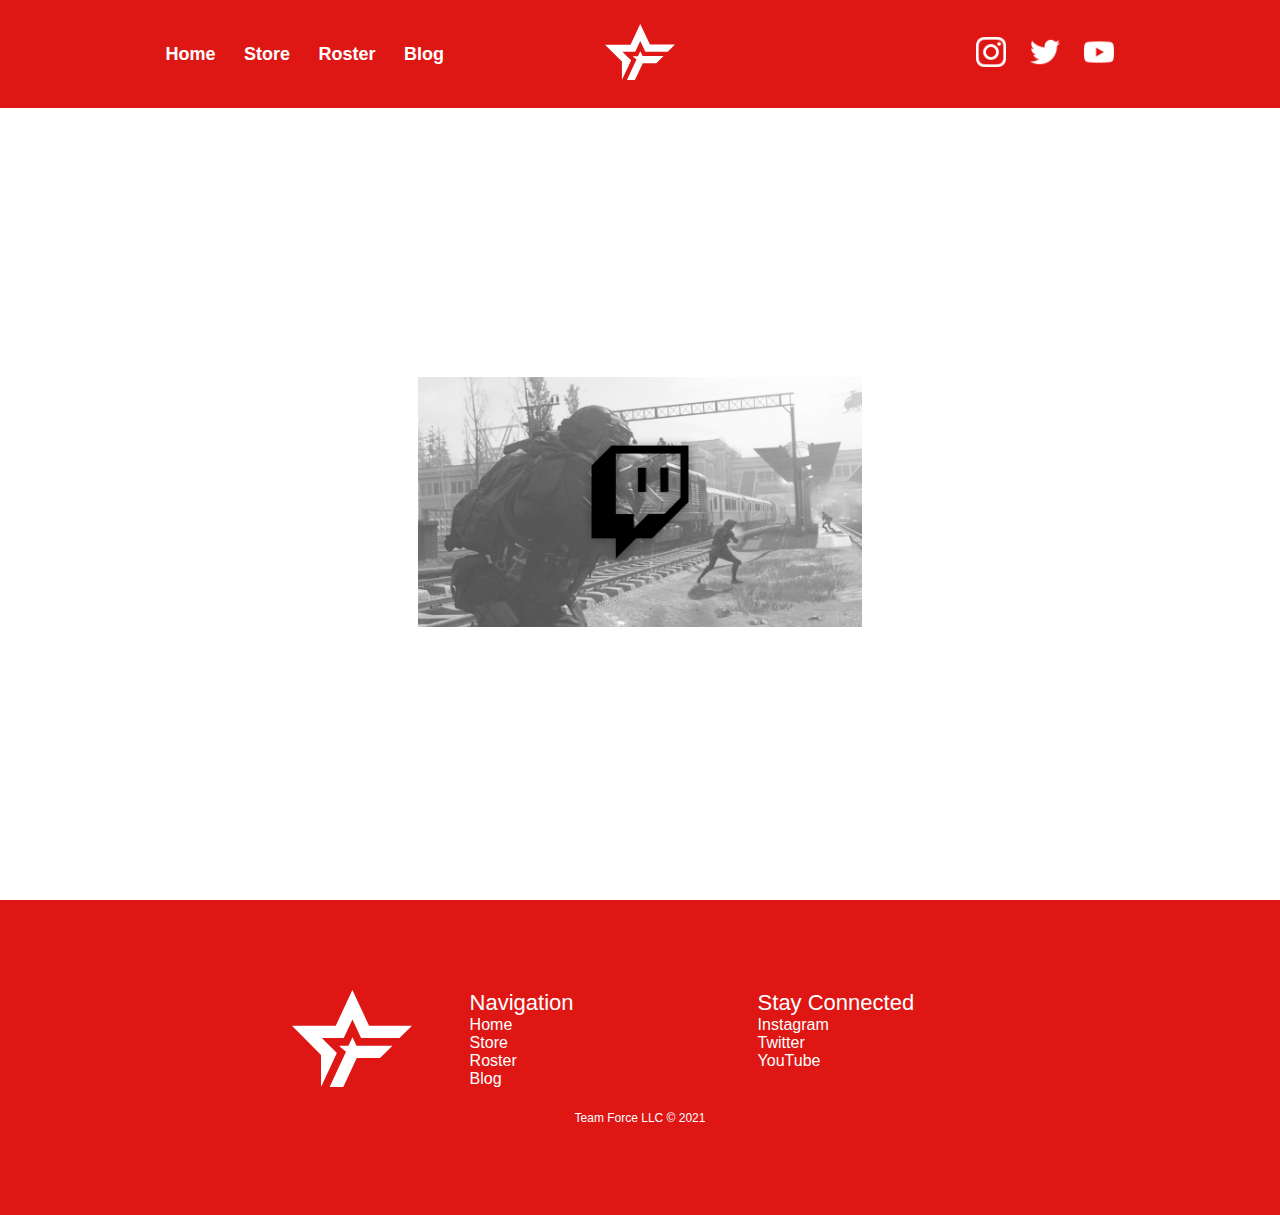
<file: roster.html>
<!DOCTYPE html>
<html lang="en">

<head>
    <meta charset="UTF-8">
    <meta http-equiv="X-UA-Compatible" content="IE=edge">
    <meta name="viewport" content="width=device-width, initial-scale=1.0">
    <title>Team Force - Roster</title>
    <link rel="icon" href="Assets/Logo.svg">
    <link rel="stylesheet" href="index.css">
</head>

<body>

    <header class="desktop-header flex row align padding justify">
        <div class="header-links-container">
            <a href="index.html" class="header-nav-link">Home</a>
            <a href="store.html" class="header-nav-link">Store</a>
            <a href="roster.html" class="header-nav-link">Roster</a>
            <a href="blog.html" class="header-nav-link">Blog</a>
        </div>
        <a href="index.html" class="header-logo-container"><img src="Assets/Logo.svg" class="header-logo"></a>
        <div class="flex row align header-social-media-container">
            <a href="https://www.instagram.com/teamforcegram"><img class="social-media-icon" src="Assets/Social Media Icons/Instagram.png"></a>
            <a href="https://twitter.com/ForcesGG"><img class="social-media-icon" src="Assets/Social Media Icons/Twitter.png"></a>
            <a href="https://www.youtube.com/channel/UC_7T2JZOdE_B6wzIHSVNTSw"><img class="social-media-icon" src="Assets/Social Media Icons/YouTube.png"></a>
        </div>
    </header>

    <div class="mobile-header">
        <div class="dropdown-menu">
            <img src="Assets/Logo.svg" alt="" class="mobile-header-logo">
            <button class="menu-btn">&#9776;</button>
            <div class="menu-content" id="myDropdown">
                <a href="index.html" class="header-logo-container"><img src="Assets/Logo.svg" class="header-logo"></a>
                <div class="mobile-header-items">
                    <a class="dropdown-item" href="index.html">Home</a>
                    <a class="dropdown-item" href="store.html">Store</a>
                    <a class="dropdown-item" href="roster.html">Roster</a>
                    <a class="dropdown-item" href="blog.html">Blog</a>
                </div>
                <div class="flex row align header-social-media-container">
                    <a href="https://www.instagram.com/teamforcegram"><img class="social-media-icon" src="Assets/Social Media Icons/Instagram.png"></a>
                    <a href="https://twitter.com/ForcesGG"><img class="social-media-icon" src="Assets/Social Media Icons/Twitter.png"></a>
                    <a href="https://www.youtube.com/channel/UC_7T2JZOdE_B6wzIHSVNTSw"><img class="social-media-icon" src="Assets/Social Media Icons/YouTube.png"></a>
                </div>
            </div>
        </div>
    </div>


    <!-- Header -->

    <section class="flex align justify padding">
        <div class="flex align justify padding">
            <a class="roster-link" href="roster/streamers.html">
                <img src="Assets/Roster Images/Streamer.png" alt="" class="roster-img">
            </a>
        </div>
    </section>

    <!-- Footer -->

    <footer class="flex column justify align">
        <div class="flex justify footer-container">
            <div class="footer-logo-container">
                <img class="footer-logo" src="Assets/Logo.svg">
            </div>
            <div class="flex column footer-link-container">
                <p class="footer-nav-head">Navigation</p>
                <a href="index.html" class="footer-link">Home</a>
                <a href="store.html" class="footer-link">Store</a>
                <a href="roster.html" class="footer-link">Roster</a>
                <a href="blog.html" class="footer-link">Blog</a>
            </div>
            <div class="flex column footer-link-container">
                <p class="footer-nav-head">Stay Connected</p>
                <a href="https://www.instagram.com/teamforcegram" class="footer-link">Instagram</a>
                <a href="https://twitter.com/ForcesGG" class="footer-link">Twitter</a>
                <a href="https://www.youtube.com/channel/UC_7T2JZOdE_B6wzIHSVNTSw" class="footer-link">YouTube</a>
            </div>
        </div>
        <p class="footer-cr">Team Force LLC © 2021</p>
    </footer>

    <!-- Header JS -->

    <script>
        let dropdownBtn = document.querySelector('.menu-btn,.nav-close');
        let menuContent = document.querySelector('.menu-content');
        dropdownBtn.addEventListener('click', () => {
            if (menuContent.style.display === "") {
                menuContent.style.display = "flex";
            } else {
                menuContent.style.display = "";
            }
        })
    </script>

    <script>
        $(".dropdown-item").on("click", function (e) {
            e.preventDefault();
            const href = $(this).attr("href");
            $("html, body").animate({ scrollTop: $(href).offset().top }, 800);
        });
    </script>

</body>

</html>
</file>
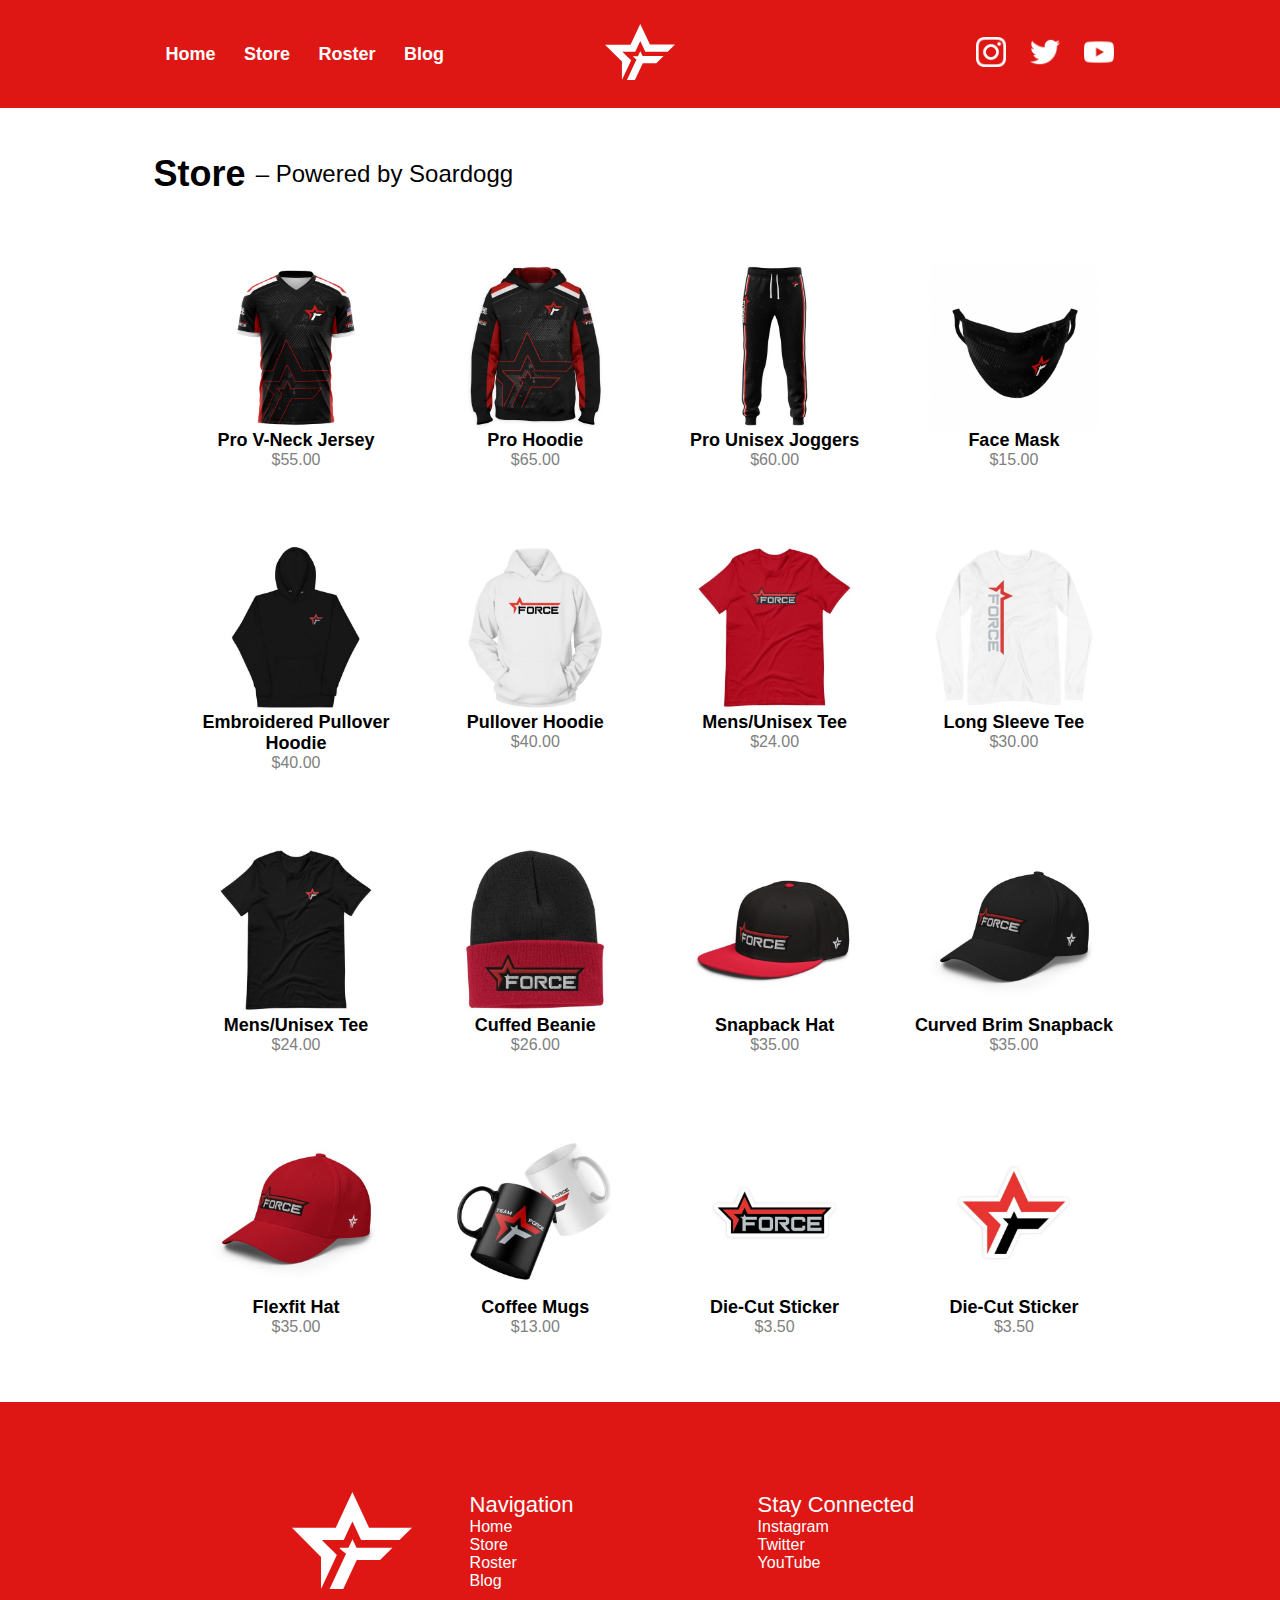
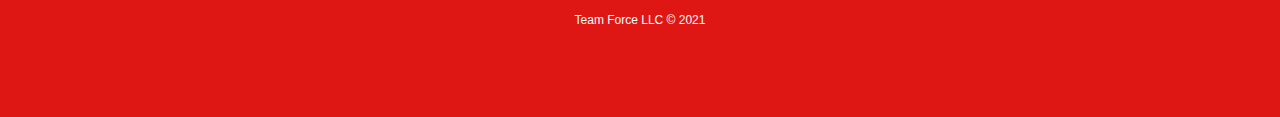
<file: store.html>
<!DOCTYPE html>
<html lang="en">

<head>
    <meta charset="UTF-8">
    <meta http-equiv="X-UA-Compatible" content="IE=edge">
    <meta name="viewport" content="width=device-width, initial-scale=1.0">
    <title>Team Force - Store</title>
    <link rel="icon" href="Assets/Logo.svg">
    <link rel="stylesheet" href="index.css">
</head>

<body>

    <header class="desktop-header flex row align padding justify">
        <div class="header-links-container">
            <a href="index.html" class="header-nav-link">Home</a>
            <a href="store.html" class="header-nav-link">Store</a>
            <a href="roster.html" class="header-nav-link">Roster</a>
            <a href="blog.html" class="header-nav-link">Blog</a>
        </div>
        <a href="index.html" class="header-logo-container"><img src="Assets/Logo.svg" class="header-logo"></a>
        <div class="flex row align header-social-media-container">
            <a href="https://www.instagram.com/teamforcegram"><img class="social-media-icon" src="Assets/Social Media Icons/Instagram.png"></a>
            <a href="https://twitter.com/ForcesGG"><img class="social-media-icon" src="Assets/Social Media Icons/Twitter.png"></a>
            <a href="https://www.youtube.com/channel/UC_7T2JZOdE_B6wzIHSVNTSw"><img class="social-media-icon" src="Assets/Social Media Icons/YouTube.png"></a>
        </div>
    </header>

    <div class="mobile-header">
        <div class="dropdown-menu">
            <img src="Assets/Logo.svg" alt="" class="mobile-header-logo">
            <button class="menu-btn">&#9776;</button>
            <div class="menu-content" id="myDropdown">
                <a href="index.html" class="header-logo-container"><img src="Assets/Logo.svg" class="header-logo"></a>
                <div class="mobile-header-items">
                    <a class="dropdown-item" href="index.html">Home</a>
                    <a class="dropdown-item" href="store.html">Store</a>
                    <a class="dropdown-item" href="roster.html">Roster</a>
                    <a class="dropdown-item" href="blog.html">Blog</a>
                </div>
                <div class="flex row align header-social-media-container">
                    <a href="https://www.instagram.com/teamforcegram"><img class="social-media-icon" src="Assets/Social Media Icons/Instagram.png"></a>
                    <a href="https://twitter.com/ForcesGG"><img class="social-media-icon" src="Assets/Social Media Icons/Twitter.png"></a>
                    <a href="https://www.youtube.com/channel/UC_7T2JZOdE_B6wzIHSVNTSw"><img class="social-media-icon" src="Assets/Social Media Icons/YouTube.png"></a>
                </div>
            </div>
        </div>
    </div>


    <!-- Header -->

    <section class="flex align justify column padding">
        <div class="flex row align store-heading">
            <h1>Store</h1>
            <a href="https://soardogg.com/marketplace/pro-shops/team-and-communities/forcesgg/"
                class="powered-by-store">
                <p>– Powered by Soardogg</p>
            </a>
        </div>
        <div class="store-items-container">
            <a class="store-item-card-link"
                href="https://soardogg.com/shop/pro-shops/team-and-communities/forcesgg/team-force-pro-v-neck-jersey/">
                <div class="store-item-card">
                    <img class="store-item-image" src="Assets/Merchandise/MensVNeckJersey-TeamForce-Front.jpg" alt="">
                    <p class="store-item-name">Pro V-Neck Jersey</p>
                    <p class="store-item-price">$55.00</p>
                </div>
            </a>
            <a class="store-item-card-link"
                href="https://soardogg.com/shop/pro-shops/team-and-communities/forcesgg/team-force-pro-hoodie/">
                <div class="store-item-card">
                    <img class="store-item-image" src="Assets/Merchandise/ProHoodie-TeamForce-Front-510x510.jpg" alt="">
                    <p class="store-item-name">Pro Hoodie</p>
                    <p class="store-item-price">$65.00</p>
                </div>
            </a>
            <a class="store-item-card-link"
                href="https://soardogg.com/shop/pro-shops/team-and-communities/forcesgg/team-force-pro-unisex-joggers/">
                <div class="store-item-card">
                    <img class="store-item-image" src="Assets/Merchandise/ProJoggers-TeamForce-Front-510x510.jpg"
                        alt="">
                    <p class="store-item-name">Pro Unisex Joggers</p>
                    <p class="store-item-price">$60.00</p>
                </div>
            </a>
            <a class="store-item-card-link"
                href="https://soardogg.com/shop/pro-shops/team-and-communities/forcesgg/team-force-face-mask/">
                <div class="store-item-card">
                    <img class="store-item-image" src="Assets/Merchandise/FACEMASK-TeamForce-Mockup-510x510.png" alt="">
                    <p class="store-item-name">Face Mask</p>
                    <p class="store-item-price">$15.00</p>
                </div>
            </a>
            <a class="store-item-card-link"
                href="https://soardogg.com/shop/pro-shops/team-and-communities/forcesgg/team-force-icon-embroidered-pullover-hoodie/">
                <div class="store-item-card">
                    <img class="store-item-image" src="Assets/Merchandise/EmbHood-TeamForceIcon-2-510x510.jpg" alt="">
                    <p class="store-item-name">Embroidered Pullover Hoodie</p>
                    <p class="store-item-price">$40.00</p>
                </div>
            </a>
            <a class="store-item-card-link"
                href="https://soardogg.com/shop/pro-shops/team-and-communities/forcesgg/team-force-pullover-hoodie/">
                <div class="store-item-card">
                    <img class="store-item-image" src="Assets/Merchandise/HOODIE-TeamForce-3-510x510.jpg" alt="">
                    <p class="store-item-name">Pullover Hoodie</p>
                    <p class="store-item-price">$40.00</p>
                </div>
            </a>
            <a class="store-item-card-link"
                href="https://soardogg.com/shop/pro-shops/team-and-communities/forcesgg/team-force-mens-unisex-tee//">
                <div class="store-item-card">
                    <img class="store-item-image" src="Assets/Merchandise/Tee-TeamForceFull-5-510x510.jpg" alt="">
                    <p class="store-item-name">Mens/Unisex Tee</p>
                    <p class="store-item-price">$24.00</p>
                </div>
            </a>
            <a class="store-item-card-link"
                href="https://soardogg.com/shop/pro-shops/team-and-communities/forcesgg/team-force-basics-long-sleeve-tee/">
                <div class="store-item-card">
                    <img class="store-item-image" src="Assets/Merchandise/LST-TeamForceVertical-1-510x510.jpg" alt="">
                    <p class="store-item-name">Long Sleeve Tee</p>
                    <p class="store-item-price">$30.00</p>
                </div>
            </a>
            <a class="store-item-card-link"
                href="https://soardogg.com/shop/pro-shops/team-and-communities/forcesgg/team-force-icon-basics-mens-unisex-tee/">
                <div class="store-item-card">
                    <img class="store-item-image" src="Assets/Merchandise/Tee-TeamForceIcon-5-510x510.jpg" alt="">
                    <p class="store-item-name">Mens/Unisex Tee</p>
                    <p class="store-item-price">$24.00</p>
                </div>
            </a>
            <a class="store-item-card-link"
                href="https://soardogg.com/shop/pro-shops/team-and-communities/forcesgg/team-force-cuffed-beanie/">
                <div class="store-item-card">
                    <img class="store-item-image" src="Assets/Merchandise/BEANIE-TeamForce-6-510x510.jpg" alt="">
                    <p class="store-item-name">Cuffed Beanie</p>
                    <p class="store-item-price">$26.00</p>
                </div>
            </a>
            <a class="store-item-card-link"
                href="https://soardogg.com/shop/pro-shops/team-and-communities/forcesgg/team-force-snapback-hat/">
                <div class="store-item-card">
                    <img class="store-item-image" src="Assets/Merchandise/SNAP-TeamForceFullIcon-7-510x510.jpg" alt="">
                    <p class="store-item-name">Snapback Hat</p>
                    <p class="store-item-price">$35.00</p>
                </div>
            </a>
            <a class="store-item-card-link"
                href="https://soardogg.com/shop/pro-shops/team-and-communities/forcesgg/team-force-curved-brim-snapback/">
                <div class="store-item-card">
                    <img class="store-item-image" src="Assets/Merchandise/FLEX-TeamForceFullIcon-12-510x510.jpg" alt="">
                    <p class="store-item-name">Curved Brim Snapback</p>
                    <p class="store-item-price">$35.00</p>
                </div>
            </a>
            <a class="store-item-card-link"
                href="https://soardogg.com/shop/pro-shops/team-and-communities/forcesgg/team-force-flexfit-hat/">
                <div class="store-item-card">
                    <img class="store-item-image" src="Assets/Merchandise/FLEX-TeamForceFullIcon-15-510x510.jpg" alt="">
                    <p class="store-item-name">Flexfit Hat</p>
                    <p class="store-item-price">$35.00</p>
                </div>
            </a>
            <a class="store-item-card-link"
                href="https://soardogg.com/shop/pro-shops/team-and-communities/forcesgg/team-force-coffee-mugs/">
                <div class="store-item-card">
                    <img class="store-item-image" src="Assets/Merchandise/MUGS-Team-Force-510x510.jpg" alt="">
                    <p class="store-item-name">Coffee Mugs</p>
                    <p class="store-item-price">$13.00</p>
                </div>
            </a>
            <a class="store-item-card-link"
                href="https://soardogg.com/shop/pro-shops/team-and-communities/forcesgg/team-force-die-cut-sticker/">
                <div class="store-item-card">
                    <img class="store-item-image" src="Assets/Merchandise/Stickers-TeamForce-510x510.jpg" alt="">
                    <p class="store-item-name">Die-Cut Sticker</p>
                    <p class="store-item-price">$3.50</p>
                </div>
            </a>
            <a class="store-item-card-link"
                href="https://soardogg.com/shop/pro-shops/team-and-communities/forcesgg/team-force-icon-die-cut-sticker/">
                <div class="store-item-card">
                    <img class="store-item-image" src="Assets/Merchandise/Stickers-TeamForceIcon-510x510.jpg" alt="">
                    <p class="store-item-name">Die-Cut Sticker</p>
                    <p class="store-item-price">$3.50</p>
                </div>
            </a>
        </div>
    </section>

    <!-- Footer -->

    <footer class="flex column justify align">
        <div class="flex justify footer-container">
            <div class="footer-logo-container">
                <img class="footer-logo" src="Assets/Logo.svg">
            </div>
            <div class="flex column footer-link-container">
                <p class="footer-nav-head">Navigation</p>
                <a href="index.html" class="footer-link">Home</a>
                <a href="store.html" class="footer-link">Store</a>
                <a href="roster.html" class="footer-link">Roster</a>
                <a href="blog.html" class="footer-link">Blog</a>
            </div>
            <div class="flex column footer-link-container">
                <p class="footer-nav-head">Stay Connected</p>
                <a href="https://www.instagram.com/teamforcegram" class="footer-link">Instagram</a>
                <a href="https://twitter.com/ForcesGG" class="footer-link">Twitter</a>
                <a href="https://www.youtube.com/channel/UC_7T2JZOdE_B6wzIHSVNTSw" class="footer-link">YouTube</a>
            </div>
        </div>
        <p class="footer-cr">Team Force LLC © 2021</p>
    </footer>

    <!-- Header JS -->

    <script>
        let dropdownBtn = document.querySelector('.menu-btn,.nav-close');
        let menuContent = document.querySelector('.menu-content');
        dropdownBtn.addEventListener('click', () => {
            if (menuContent.style.display === "") {
                menuContent.style.display = "flex";
            } else {
                menuContent.style.display = "";
            }
        })
    </script>

    <script>
        $(".dropdown-item").on("click", function (e) {
            e.preventDefault();
            const href = $(this).attr("href");
            $("html, body").animate({ scrollTop: $(href).offset().top }, 800);
        });
    </script>

</body>

</html>
</file>
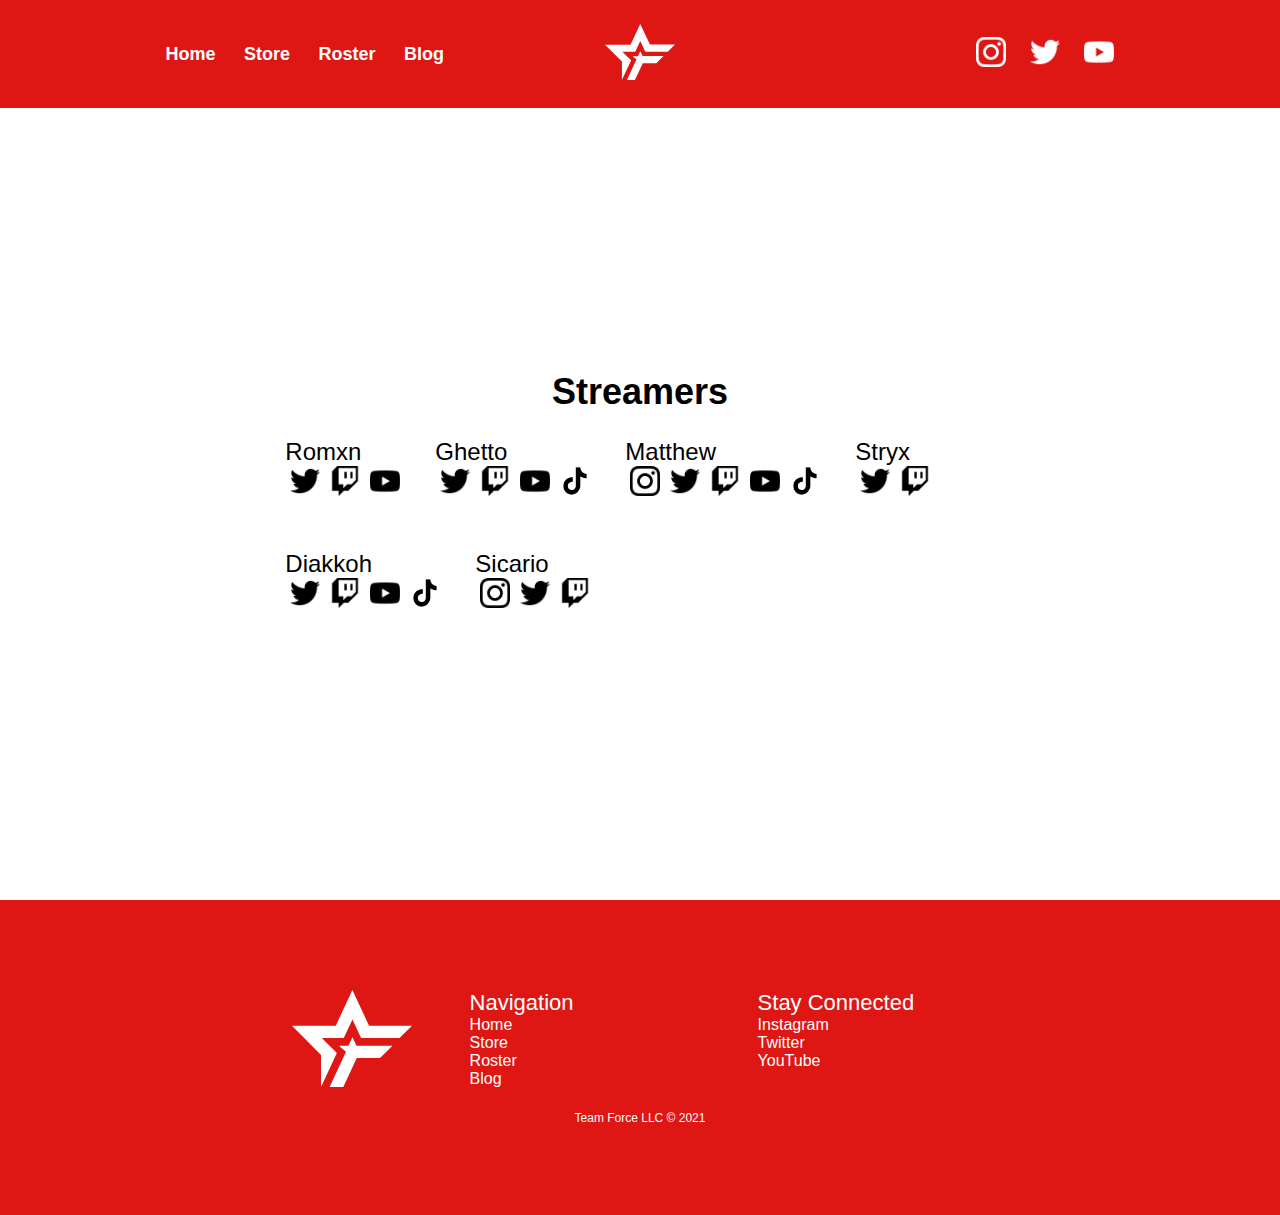
<file: roster/streamers.html>
<!DOCTYPE html>
<html lang="en">

<head>
    <meta charset="UTF-8">
    <meta http-equiv="X-UA-Compatible" content="IE=edge">
    <meta name="viewport" content="width=device-width, initial-scale=1.0">
    <title>Team Force - Streamers</title>
    <link rel="icon" href="../Assets/Logo.svg">
    <link rel="stylesheet" href="../index.css">
</head>

<body>

    <header class="desktop-header flex row align padding justify">
        <div class="header-links-container">
            <a href="../index.html" class="header-nav-link">Home</a>
            <a href="../store.html" class="header-nav-link">Store</a>
            <a href="../roster.html" class="header-nav-link">Roster</a>
            <a href="../blog.html" class="header-nav-link">Blog</a>
        </div>
        <a href="index.html" class="header-logo-container"><img src="../Assets/Logo.svg" class="header-logo"></a>
        <div class="flex row align header-social-media-container">
            <a href="https://www.instagram.com/teamforcegram"><img class="social-media-icon" src="../Assets/Social Media Icons/Instagram.png"></a>
            <a href="https://twitter.com/ForcesGG"><img class="social-media-icon" src="../Assets/Social Media Icons/Twitter.png"></a>
            <a href="https://www.youtube.com/channel/UC_7T2JZOdE_B6wzIHSVNTSw"><img class="social-media-icon" src="../Assets/Social Media Icons/YouTube.png"></a>
        </div>
    </header>

    <div class="mobile-header">
        <div class="dropdown-menu">
            <img src="../Assets/Logo.svg" alt="" class="mobile-header-logo">
            <button class="menu-btn">&#9776;</button>
            <div class="menu-content" id="myDropdown">
                <a href="index.html" class="header-logo-container"><img src="../Assets/Logo.svg" class="header-logo"></a>
                <div class="mobile-header-items">
                    <a class="dropdown-item" href="index.html">Home</a>
                    <a class="dropdown-item" href="store.html">Store</a>
                    <a class="dropdown-item" href="roster.html">Roster</a>
                    <a class="dropdown-item" href="blog.html">Blog</a>
                </div>
                <div class="flex row align header-social-media-container">
                    <a href=""><img class="social-media-icon" src="../Assets/Social Media Icons/Instagram.png"></a>
                    <a href=""><img class="social-media-icon" src="../Assets/Social Media Icons/Twitter.png"></a>
                    <a href=""><img class="social-media-icon" src="../Assets/Social Media Icons/YouTube.png"></a>
                </div>
            </div>
        </div>
    </div>


    <!-- Header -->

    <section class="flex align justify padding column">
        <h1>Streamers</h1>
        <div class="padding align justify flex roster-wrap">
            <div class="flex justify column roster-member">
                <p>Romxn</p>
                <div class="flex align justify">
                    <a href="https://twitter.com/RomxnSIMP"><img class="roster-social" src="../Assets/Social Media Icons/Twitter.png" alt=""></a>
                    <a href="https://twitter.com/RomxnSIMP"><img class="roster-social" src="../Assets/Social Media Icons/Twitch.png" alt=""></a>
                    <a href="https://www.youtube.com/channel/UCsAqrYeKQzJNRl0nx9KfJwQ"><img class="roster-social" src="../Assets/Social Media Icons/YouTube.png" alt=""></a>
                </div>
            </div>
            <div class="flex justify column roster-member">
                <p>Ghetto</p>
                <div class="flex align justify">
                    <a href="https://twitter.com/Ghetto6Tnine"><img class="roster-social" src="../Assets/Social Media Icons/Twitter.png" alt=""></a>
                    <a href="https://www.twitch.tv/ghetto6tnine"><img class="roster-social" src="../Assets/Social Media Icons/Twitch.png" alt=""></a>
                    <a href="https://www.youtube.com/channel/UCtty6aLkr-Ctb4twsqNK3pQ"><img class="roster-social" src="../Assets/Social Media Icons/YouTube.png" alt=""></a>
                    <a href="https://www.tiktok.com/@ghetto6t9?"><img class="roster-social" src="../Assets/Social Media Icons/Tiktok.png" alt=""></a>
                </div>
            </div>
            <div class="flex justify column roster-member">
                <p>Matthew</p>
                <div class="flex align justify">
                    <a href="https://www.instagram.com/matthew_z512/"><img class="roster-social" src="../Assets/Social Media Icons/Instagram.png" alt=""></a>
                    <a href="https://twitter.com/Matthew__Z"><img class="roster-social" src="../Assets/Social Media Icons/Twitter.png" alt=""></a>
                    <a href="https://www.twitch.tv/Matthew_Z"><img class="roster-social" src="../Assets/Social Media Icons/Twitch.png" alt=""></a>
                    <a href="https://www.youtube.com/channel/UCOYgkVIDzx_W8cMGz2YlNpA"><img class="roster-social" src="../Assets/Social Media Icons/YouTube.png" alt=""></a>
                    <a href="https://www.tiktok.com/@matthew_z512?lang=en"><img class="roster-social" src="../Assets/Social Media Icons/Tiktok.png" alt=""></a>
                </div>
            </div>
            <div class="flex justify column roster-member">
                <p>Stryx</p>
                <div class="flex align justify">
                    <a href="https://twitter.com/IamStryx"><img class="roster-social" src="../Assets/Social Media Icons/Twitter.png" alt=""></a>
                    <a href="https://www.twitch.tv/IamStryx"><img class="roster-social" src="../Assets/Social Media Icons/Twitch.png" alt=""></a>
                </div>
            </div>
            <div class="flex justify column roster-member">
                <p>Diakkoh</p>
                <div class="flex align justify">
                    <a href="https://twitter.com/daikkoh"><img class="roster-social" src="../Assets/Social Media Icons/Twitter.png" alt=""></a>
                    <a href="https://www.twitch.tv/daikkoh"><img class="roster-social" src="../Assets/Social Media Icons/Twitch.png" alt=""></a>
                    <a href="https://www.youtube.com/channel/UCsndCDZdwmYRZsa004TqpqQ"><img class="roster-social" src="../Assets/Social Media Icons/YouTube.png" alt=""></a>
                    <a href="https://www.tiktok.com/@daikkoh?lang=en"><img class="roster-social" src="../Assets/Social Media Icons/Tiktok.png" alt=""></a>
                </div>
            </div>
            <div class="flex justify column roster-member">
                <p>Sicario</p>
                <div class="flex align justify">
                    <a href="https://www.instagram.com/isic4rioi/"><img class="roster-social" src="../Assets/Social Media Icons/Instagram.png" alt=""></a>
                    <a href="https://twitter.com/vGamingShadoWv"><img class="roster-social" src="../Assets/Social Media Icons/Twitter.png" alt=""></a>
                    <a href="https://www.twitch.tv/isicarioi"><img class="roster-social" src="../Assets/Social Media Icons/Twitch.png" alt=""></a>
                </div>
            </div>
        </div>
    </section>

    <!-- Footer -->

    <footer class="flex column justify align">
        <div class="flex justify footer-container">
            <div class="footer-logo-container">
                <img class="footer-logo" src="../Assets/Logo.svg">
            </div>
            <div class="flex column footer-link-container">
                <p class="footer-nav-head">Navigation</p>
                <a href="../index.html" class="footer-link">Home</a>
                <a href="../store.html" class="footer-link">Store</a>
                <a href="../roster.html" class="footer-link">Roster</a>
                <a href="../blog.html" class="footer-link">Blog</a>
            </div>
            <div class="flex column footer-link-container">
                <p class="footer-nav-head">Stay Connected</p>
                <a href="https://www.instagram.com/teamforcegram" class="footer-link">Instagram</a>
                <a href="https://twitter.com/ForcesGG" class="footer-link">Twitter</a>
                <a href="https://www.youtube.com/channel/UC_7T2JZOdE_B6wzIHSVNTSw" class="footer-link">YouTube</a>
            </div>
        </div>
        <p class="footer-cr">Team Force LLC © 2021</p>
    </footer>

    <!-- Header JS -->

    <script>
        let dropdownBtn = document.querySelector('.menu-btn,.nav-close');
        let menuContent = document.querySelector('.menu-content');
        dropdownBtn.addEventListener('click', () => {
            if (menuContent.style.display === "") {
                menuContent.style.display = "flex";
            } else {
                menuContent.style.display = "";
            }
        })
    </script>

    <script>
        $(".dropdown-item").on("click", function (e) {
            e.preventDefault();
            const href = $(this).attr("href");
            $("html, body").animate({ scrollTop: $(href).offset().top }, 800);
        });
    </script>

</body>

</html>
</file>
<file: index.css>
/* General */

* {
    box-sizing: border-box;
    margin: 0;
}

html, body {
    margin: 0;
    padding: 0;
    font-family: Helvetica Neue, Arial, sans-serif;
}

header {
    background-color: #DE1715;
    height: 12vh;
}

section {
    min-height: 88vh;
}

.flex {
    display: flex;
}

.row {
    flex-direction: row;
}

.column {
    flex-direction: column;
}

.align {
    align-items: center;
}

.justify {
    justify-content: center;
}

.padding {
    padding: 0 12%;
}

a {
    text-decoration: none;
}

h1 {
    font-size: 36px;
}

h2 {
    font-size: 32px;
}

h3 {
    font-size: 24px;
}

p {
    font-size: 24px;
}

.dual {
    width: 50%;
    margin: 0 15px;
}

.button {
    padding: 12px 16px;
    background-color: #DE1715;
    color: #fff;
}

/* General End */

/* Loader */

.loader-wrapper {
    width: 100%;
    height: 100%;
    position: fixed;
    top: 0;
    left: 0;
    background-color: #db1413;
    display:flex;
    justify-content: center;
    align-items: center;
    z-index: 100;
  }
  .loader {
    display: inline-block;
    width: 100%;
    position: relative;
  }

  .loader-image {
      width: 20%;
  }

/* Loader End */

/* Header */

.header-nav-link {
    color: #fff;
    font-size: 18px;
    font-weight: bold;
    margin: 0 12px;
}

.header-logo {
    width: 70px;
    filter: invert()
}

.social-media-icon {
    width: 30px;
    margin: 0 12px;
}

.header-links-container {
    width: 50%;
    justify-content: flex-start;
}

.header-social-media-container {
    width: 50%;
    justify-content: flex-end;
}

/* Header End */

/* Mobile Header */

.mobile-header {
    display: none;
}

.menu-btn {
    appearance: none;
    --webkit-appearance: none;
    border: none;
    background-color: rgba(0, 0, 0, 0);
    color: white;
    font-size: x-large;
    cursor: pointer;
    z-index: 5;
}   

.dropdown-menu {
    display: flex;
    align-items: center;
    justify-content: space-between;
    background-color: #db1413;
    padding: 30px 50px;
}

.menu-content {
   display: none;
   position: fixed;
   background-color: #db1413;
   min-width: 160px;
   z-index: 1;
   flex-direction: column;
   box-shadow: rgba(0, 0, 0, 0.1) 0 0 5px;
   width: 100vw;
   left: 0;
   height: 100vh;
   top: 0;
   align-items: center;
   justify-content: center;
   font-weight: bold;
}

.mobile-header-items {
    margin: 15% 0;
    display: flex;
    flex-direction: column;
}

.nav-close {
    position: absolute;
    top: 1%;
    right: 13%;
    appearance: none;
    --webkit-appearance: none;
    border: none;
    background-color: rgba(0, 0, 0, 0);
    color: white;
    font-size: x-large;
    cursor: pointer;
}

.dropdown-item {
    color: white;
    text-align: center;
    padding: 8px 36px;
    font-size: 24px;
}

.dropdown-item:hover {
    background-color: #ffffff3b;
}

/* Mobile Header End */

/* Footer */

footer {
    height: 35vh;
    background-color: #DE1715;
    padding: 5%;
}

.footer-container {
    width: 100%;
    flex-direction: row;
}

.footer-logo {
    width: 120px;
    filter: invert();
}

.footer-nav-head {
    color: #fff;
    font-size: 22px;
}

.footer-link-container {
    width: 15%;
    margin: 0 5%;
}

.footer-link {
    color: #fff;
}

.footer-link:hover {
    text-decoration: underline;
}

.footer-cr {
    color: #fff;
    font-size: 12px;
    margin: 20px 0 0 0;
}

/* Footer End */

/* Landing */

.landing {
    flex-direction: row;
}

.landing-image-container {
    padding: 15%;
    background-color: #DE1715;
    width: 65%;
}

.landing-image {
    width: 200px;
    filter: invert();
}

/* Landing End */

/* Store */

.store-heading {
    width: 100%;
    justify-content: flex-start;
    padding-top: 5vh;
}

.powered-by-store {
    color: #000;
    margin-left: 10px;
    font-size: 16px;
}

.store-items-container {
    width: 100%;
    flex-wrap: wrap;
    display: flex;
    justify-content: space-evenly;
    padding: 3% 0;
}

.store-item-card-link {
    width: 23%;
}

.store-item-card {
    width: 100%;
    display: flex;
    align-items: center;
    justify-content: center;
    flex-direction: column;
    background-color: #fff;
    padding: 10% 3%;
    margin: 15px;
    scale: 1;
    transition-duration: .5s;
    transition-timing-function: ease;
}

.store-item-card:hover {
    scale: 1.05;
}

.store-item-image {
    width: 80%;
}

.store-item-name {
    color: #000;
    font-weight: bold;
    font-size: 18px;
    text-align: center;
}

.store-item-price {
    color: gray;
    font-weight: normal;
    font-size: 16px;
}

/* Store End */

/* Blog Start */

.blog-items-container {
    width: 100%;
    flex-wrap: wrap;
    display: flex;
    justify-content: space-evenly;
    padding: 3% 0;
}

.blog-item-card-link {
    width: 23%;
}

.blog-item-card {
    width: 50%;
    word-wrap: normal;
    display: flex;
    align-items: flex-start;
    justify-content: center;
    flex-direction: column;
    background-color: #fff;
    padding: 10% 3%;
    scale: 1;
    transition-duration: .5s;
    transition-timing-function: ease;
}

.blog-item-card:hover {
    scale: 1.05;
}

.blog-item-image {
    width: 100%;
}

.blog-item-name {
    color: #000;
    font-weight: bold;
    font-size: 18px;
    text-align: center;
    margin: 5px 0;
}

.blog-desc {
    color: rgb(0, 0, 0);
    font-weight: normal;
    font-size: 16px;
}

.blog-date {
    color: gray;
    font-weight: normal;
    font-size: 16px;
}

/* Blog End */

/* Blog Create */

.form-create-container {
    padding: 5vh 0;
}

.form-group > * {
    appearance: none;
    margin: 5px 0;
}

label > span {
    color: gray;
    font-size: 12px;
}

.form-group > input, textarea {
    padding: 15px;
    border: solid 1px rgb(209, 209, 209);
    border-radius: 5px;
    resize: none;
    font-size: 18px;
}

.create-button  {
    padding: 14px 18px;
    border: solid 1px rgb(209, 209, 209);
    background-color: transparent;
    border-radius: 5px;
    resize: none;
    font-size: 18px;
}

/* Roster */

.roster-link {
    width: 60%;
}

.roster-img {
    width: 100%;
}

.roster-wrap {
    width: auto;
    flex-wrap: wrap;
    justify-content: flex-start;
}

.roster-member {
    margin: 25px 15px;
}

.roster-social {
    height: 30px;
    filter: invert();
    margin: 0 5px;
}

/* Roster End */

/* Media Queries */

@media screen and (max-width: 980px) {
    /* General */
    html {
        overflow-x: hidden;
    }
    .padding {
        padding: 0 10%;
    }
    .dual {
        width: 100%;
    }
    /* Header */
    .desktop-header {
        display: none;
    }
    .mobile-header {
        display: block;
    }
    .mobile-header-logo {
        width: 50px;
        filter: invert();
    }
    .header-links-container {
        width: auto;
    }
    .header-social-media-container {
        width: auto;
    }
    /* Footer */
    footer {
        height: 65vh;
    }
    .footer-container {
        flex-direction: column;
        align-items: center;
    }
    .footer-link-container {
        align-items: center;
    }
    .footer-logo-container {
        width: 100%;
        display: flex;
        align-items: center;
        justify-content: center;
        margin: 0 0 15px 0;
    }
    .footer-logo {
        width: 15%;
    }
    .footer-nav-head {
        text-align: center;
        margin: 15px 0;
    }
    .footer-link {
        text-align: center;
        margin: 5px 0;
    }
    /* Landing */
    .landing {
        flex-direction: column;
    }
    .landing-image-container {
        width: 100%;
    }
    /* Store */
    .store-item-card-link {
        width: 50%;
    }
    .store-item-card {
        margin: 0;
    }
    /* Blog */
    .blog-items-container {
        align-items: center;
    }
    .blog-item-card {
        width: auto;
        max-width: auto;
    }
    /* Roster */
    .roster-link {
        width: auto;
    }
    .roster-wrap {
        flex-wrap: nowrap;
        flex-direction: column;
    }
}
</file>
